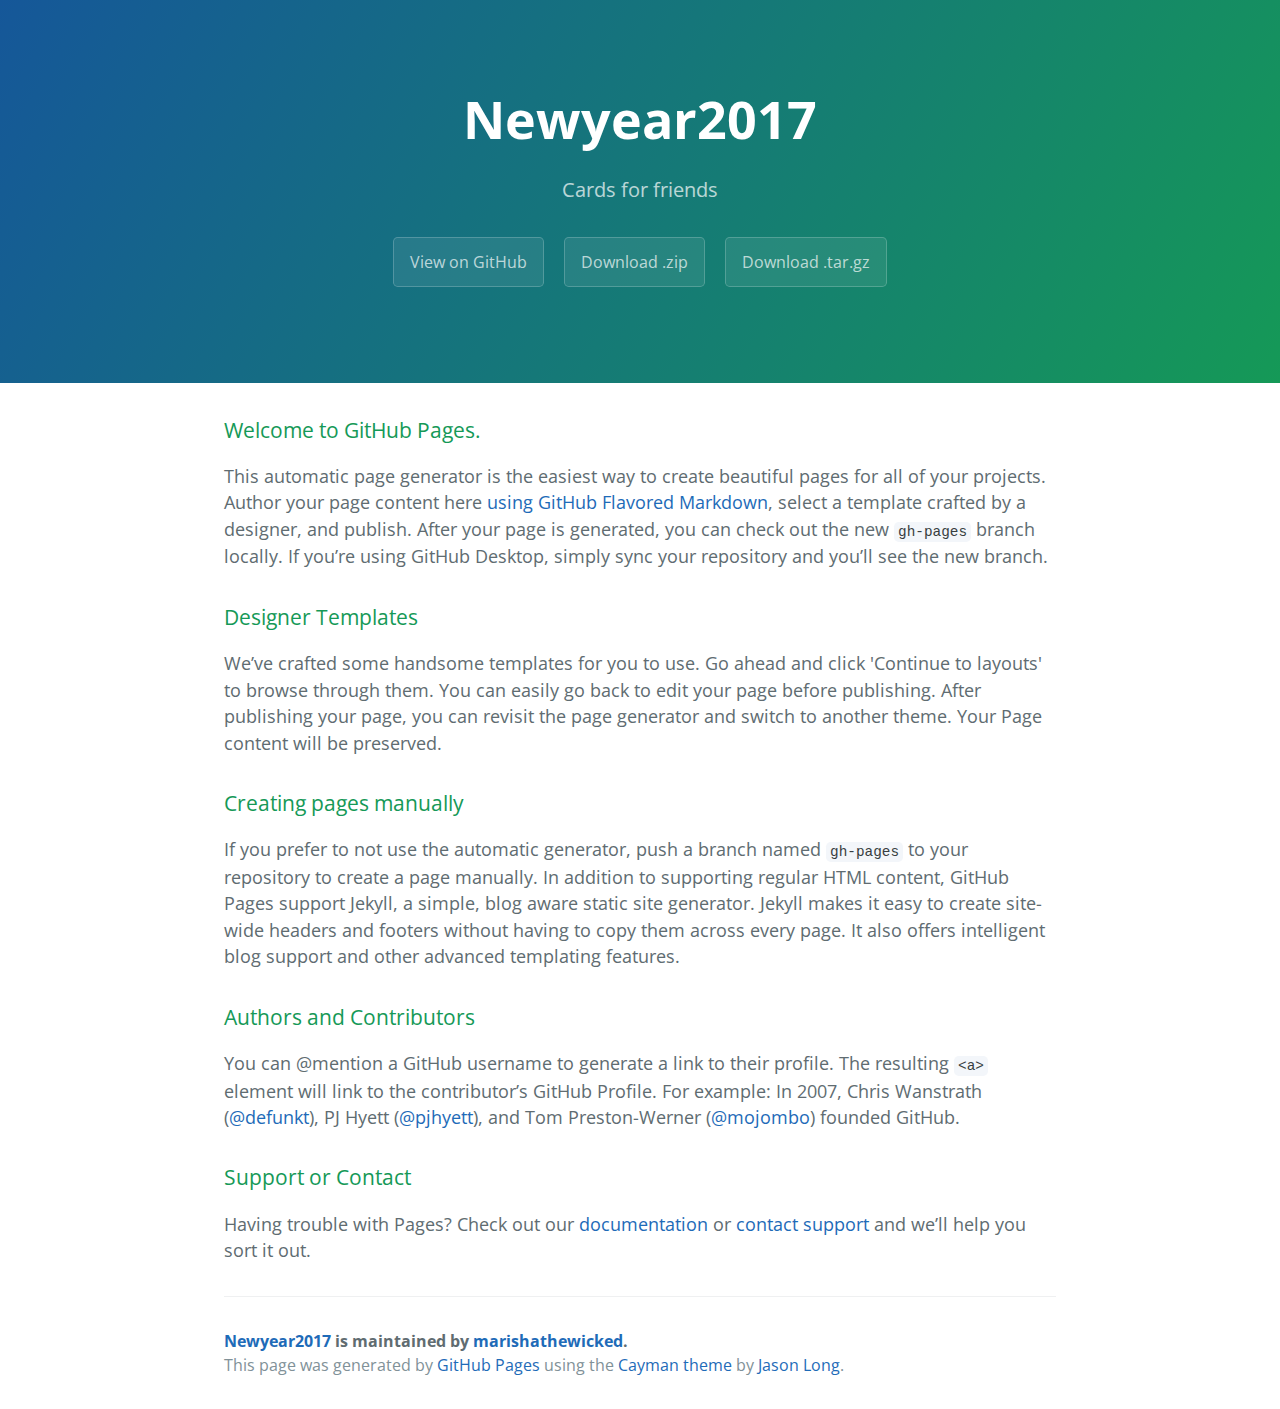
<file: index.html>
<!DOCTYPE html>
<html lang="en-us">
  <head>
    <meta charset="UTF-8">
    <title>Newyear2017 by marishathewicked</title>
    <meta name="viewport" content="width=device-width, initial-scale=1">
    <link rel="stylesheet" type="text/css" href="stylesheets/normalize.css" media="screen">
    <link href='https://fonts.googleapis.com/css?family=Open+Sans:400,700' rel='stylesheet' type='text/css'>
    <link rel="stylesheet" type="text/css" href="stylesheets/stylesheet.css" media="screen">
    <link rel="stylesheet" type="text/css" href="stylesheets/github-light.css" media="screen">
  </head>
  <body>
    <section class="page-header">
      <h1 class="project-name">Newyear2017</h1>
      <h2 class="project-tagline">Cards for friends</h2>
      <a href="https://github.com/marishathewicked/NewYear2017" class="btn">View on GitHub</a>
      <a href="https://github.com/marishathewicked/NewYear2017/zipball/master" class="btn">Download .zip</a>
      <a href="https://github.com/marishathewicked/NewYear2017/tarball/master" class="btn">Download .tar.gz</a>
    </section>

    <section class="main-content">
      <h3>
<a id="welcome-to-github-pages" class="anchor" href="#welcome-to-github-pages" aria-hidden="true"><span aria-hidden="true" class="octicon octicon-link"></span></a>Welcome to GitHub Pages.</h3>

<p>This automatic page generator is the easiest way to create beautiful pages for all of your projects. Author your page content here <a href="https://guides.github.com/features/mastering-markdown/">using GitHub Flavored Markdown</a>, select a template crafted by a designer, and publish. After your page is generated, you can check out the new <code>gh-pages</code> branch locally. If you’re using GitHub Desktop, simply sync your repository and you’ll see the new branch.</p>

<h3>
<a id="designer-templates" class="anchor" href="#designer-templates" aria-hidden="true"><span aria-hidden="true" class="octicon octicon-link"></span></a>Designer Templates</h3>

<p>We’ve crafted some handsome templates for you to use. Go ahead and click 'Continue to layouts' to browse through them. You can easily go back to edit your page before publishing. After publishing your page, you can revisit the page generator and switch to another theme. Your Page content will be preserved.</p>

<h3>
<a id="creating-pages-manually" class="anchor" href="#creating-pages-manually" aria-hidden="true"><span aria-hidden="true" class="octicon octicon-link"></span></a>Creating pages manually</h3>

<p>If you prefer to not use the automatic generator, push a branch named <code>gh-pages</code> to your repository to create a page manually. In addition to supporting regular HTML content, GitHub Pages support Jekyll, a simple, blog aware static site generator. Jekyll makes it easy to create site-wide headers and footers without having to copy them across every page. It also offers intelligent blog support and other advanced templating features.</p>

<h3>
<a id="authors-and-contributors" class="anchor" href="#authors-and-contributors" aria-hidden="true"><span aria-hidden="true" class="octicon octicon-link"></span></a>Authors and Contributors</h3>

<p>You can @mention a GitHub username to generate a link to their profile. The resulting <code>&lt;a&gt;</code> element will link to the contributor’s GitHub Profile. For example: In 2007, Chris Wanstrath (<a href="https://github.com/defunkt" class="user-mention">@defunkt</a>), PJ Hyett (<a href="https://github.com/pjhyett" class="user-mention">@pjhyett</a>), and Tom Preston-Werner (<a href="https://github.com/mojombo" class="user-mention">@mojombo</a>) founded GitHub.</p>

<h3>
<a id="support-or-contact" class="anchor" href="#support-or-contact" aria-hidden="true"><span aria-hidden="true" class="octicon octicon-link"></span></a>Support or Contact</h3>

<p>Having trouble with Pages? Check out our <a href="https://help.github.com/pages">documentation</a> or <a href="https://github.com/contact">contact support</a> and we’ll help you sort it out.</p>

      <footer class="site-footer">
        <span class="site-footer-owner"><a href="https://github.com/marishathewicked/NewYear2017">Newyear2017</a> is maintained by <a href="https://github.com/marishathewicked">marishathewicked</a>.</span>

        <span class="site-footer-credits">This page was generated by <a href="https://pages.github.com">GitHub Pages</a> using the <a href="https://github.com/jasonlong/cayman-theme">Cayman theme</a> by <a href="https://twitter.com/jasonlong">Jason Long</a>.</span>
      </footer>

    </section>

  
  </body>
</html>
</file>
<file: stylesheets/stylesheet.css>
* {
  box-sizing: border-box; }

body {
  padding: 0;
  margin: 0;
  font-family: "Open Sans", "Helvetica Neue", Helvetica, Arial, sans-serif;
  font-size: 16px;
  line-height: 1.5;
  color: #606c71; }

a {
  color: #1e6bb8;
  text-decoration: none; }
  a:hover {
    text-decoration: underline; }

.btn {
  display: inline-block;
  margin-bottom: 1rem;
  color: rgba(255, 255, 255, 0.7);
  background-color: rgba(255, 255, 255, 0.08);
  border-color: rgba(255, 255, 255, 0.2);
  border-style: solid;
  border-width: 1px;
  border-radius: 0.3rem;
  transition: color 0.2s, background-color 0.2s, border-color 0.2s; }
  .btn + .btn {
    margin-left: 1rem; }

.btn:hover {
  color: rgba(255, 255, 255, 0.8);
  text-decoration: none;
  background-color: rgba(255, 255, 255, 0.2);
  border-color: rgba(255, 255, 255, 0.3); }

@media screen and (min-width: 64em) {
  .btn {
    padding: 0.75rem 1rem; } }

@media screen and (min-width: 42em) and (max-width: 64em) {
  .btn {
    padding: 0.6rem 0.9rem;
    font-size: 0.9rem; } }

@media screen and (max-width: 42em) {
  .btn {
    display: block;
    width: 100%;
    padding: 0.75rem;
    font-size: 0.9rem; }
    .btn + .btn {
      margin-top: 1rem;
      margin-left: 0; } }

.page-header {
  color: #fff;
  text-align: center;
  background-color: #159957;
  background-image: linear-gradient(120deg, #155799, #159957); }

@media screen and (min-width: 64em) {
  .page-header {
    padding: 5rem 6rem; } }

@media screen and (min-width: 42em) and (max-width: 64em) {
  .page-header {
    padding: 3rem 4rem; } }

@media screen and (max-width: 42em) {
  .page-header {
    padding: 2rem 1rem; } }

.project-name {
  margin-top: 0;
  margin-bottom: 0.1rem; }

@media screen and (min-width: 64em) {
  .project-name {
    font-size: 3.25rem; } }

@media screen and (min-width: 42em) and (max-width: 64em) {
  .project-name {
    font-size: 2.25rem; } }

@media screen and (max-width: 42em) {
  .project-name {
    font-size: 1.75rem; } }

.project-tagline {
  margin-bottom: 2rem;
  font-weight: normal;
  opacity: 0.7; }

@media screen and (min-width: 64em) {
  .project-tagline {
    font-size: 1.25rem; } }

@media screen and (min-width: 42em) and (max-width: 64em) {
  .project-tagline {
    font-size: 1.15rem; } }

@media screen and (max-width: 42em) {
  .project-tagline {
    font-size: 1rem; } }

.main-content :first-child {
  margin-top: 0; }
.main-content img {
  max-width: 100%; }
.main-content h1, .main-content h2, .main-content h3, .main-content h4, .main-content h5, .main-content h6 {
  margin-top: 2rem;
  margin-bottom: 1rem;
  font-weight: normal;
  color: #159957; }
.main-content p {
  margin-bottom: 1em; }
.main-content code {
  padding: 2px 4px;
  font-family: Consolas, "Liberation Mono", Menlo, Courier, monospace;
  font-size: 0.9rem;
  color: #383e41;
  background-color: #f3f6fa;
  border-radius: 0.3rem; }
.main-content pre {
  padding: 0.8rem;
  margin-top: 0;
  margin-bottom: 1rem;
  font: 1rem Consolas, "Liberation Mono", Menlo, Courier, monospace;
  color: #567482;
  word-wrap: normal;
  background-color: #f3f6fa;
  border: solid 1px #dce6f0;
  border-radius: 0.3rem; }
  .main-content pre > code {
    padding: 0;
    margin: 0;
    font-size: 0.9rem;
    color: #567482;
    word-break: normal;
    white-space: pre;
    background: transparent;
    border: 0; }
.main-content .highlight {
  margin-bottom: 1rem; }
  .main-content .highlight pre {
    margin-bottom: 0;
    word-break: normal; }
.main-content .highlight pre, .main-content pre {
  padding: 0.8rem;
  overflow: auto;
  font-size: 0.9rem;
  line-height: 1.45;
  border-radius: 0.3rem; }
.main-content pre code, .main-content pre tt {
  display: inline;
  max-width: initial;
  padding: 0;
  margin: 0;
  overflow: initial;
  line-height: inherit;
  word-wrap: normal;
  background-color: transparent;
  border: 0; }
  .main-content pre code:before, .main-content pre code:after, .main-content pre tt:before, .main-content pre tt:after {
    content: normal; }
.main-content ul, .main-content ol {
  margin-top: 0; }
.main-content blockquote {
  padding: 0 1rem;
  margin-left: 0;
  color: #819198;
  border-left: 0.3rem solid #dce6f0; }
  .main-content blockquote > :first-child {
    margin-top: 0; }
  .main-content blockquote > :last-child {
    margin-bottom: 0; }
.main-content table {
  display: block;
  width: 100%;
  overflow: auto;
  word-break: normal;
  word-break: keep-all; }
  .main-content table th {
    font-weight: bold; }
  .main-content table th, .main-content table td {
    padding: 0.5rem 1rem;
    border: 1px solid #e9ebec; }
.main-content dl {
  padding: 0; }
  .main-content dl dt {
    padding: 0;
    margin-top: 1rem;
    font-size: 1rem;
    font-weight: bold; }
  .main-content dl dd {
    padding: 0;
    margin-bottom: 1rem; }
.main-content hr {
  height: 2px;
  padding: 0;
  margin: 1rem 0;
  background-color: #eff0f1;
  border: 0; }

@media screen and (min-width: 64em) {
  .main-content {
    max-width: 64rem;
    padding: 2rem 6rem;
    margin: 0 auto;
    font-size: 1.1rem; } }

@media screen and (min-width: 42em) and (max-width: 64em) {
  .main-content {
    padding: 2rem 4rem;
    font-size: 1.1rem; } }

@media screen and (max-width: 42em) {
  .main-content {
    padding: 2rem 1rem;
    font-size: 1rem; } }

.site-footer {
  padding-top: 2rem;
  margin-top: 2rem;
  border-top: solid 1px #eff0f1; }

.site-footer-owner {
  display: block;
  font-weight: bold; }

.site-footer-credits {
  color: #819198; }

@media screen and (min-width: 64em) {
  .site-footer {
    font-size: 1rem; } }

@media screen and (min-width: 42em) and (max-width: 64em) {
  .site-footer {
    font-size: 1rem; } }

@media screen and (max-width: 42em) {
  .site-footer {
    font-size: 0.9rem; } }
</file>
<file: stylesheets/github-light.css>
/*
The MIT License (MIT)

Copyright (c) 2016 GitHub, Inc.

Permission is hereby granted, free of charge, to any person obtaining a copy
of this software and associated documentation files (the "Software"), to deal
in the Software without restriction, including without limitation the rights
to use, copy, modify, merge, publish, distribute, sublicense, and/or sell
copies of the Software, and to permit persons to whom the Software is
furnished to do so, subject to the following conditions:

The above copyright notice and this permission notice shall be included in all
copies or substantial portions of the Software.

THE SOFTWARE IS PROVIDED "AS IS", WITHOUT WARRANTY OF ANY KIND, EXPRESS OR
IMPLIED, INCLUDING BUT NOT LIMITED TO THE WARRANTIES OF MERCHANTABILITY,
FITNESS FOR A PARTICULAR PURPOSE AND NONINFRINGEMENT. IN NO EVENT SHALL THE
AUTHORS OR COPYRIGHT HOLDERS BE LIABLE FOR ANY CLAIM, DAMAGES OR OTHER
LIABILITY, WHETHER IN AN ACTION OF CONTRACT, TORT OR OTHERWISE, ARISING FROM,
OUT OF OR IN CONNECTION WITH THE SOFTWARE OR THE USE OR OTHER DEALINGS IN THE
SOFTWARE.

*/

.pl-c /* comment */ {
  color: #969896;
}

.pl-c1 /* constant, variable.other.constant, support, meta.property-name, support.constant, support.variable, meta.module-reference, markup.raw, meta.diff.header */,
.pl-s .pl-v /* string variable */ {
  color: #0086b3;
}

.pl-e /* entity */,
.pl-en /* entity.name */ {
  color: #795da3;
}

.pl-smi /* variable.parameter.function, storage.modifier.package, storage.modifier.import, storage.type.java, variable.other */,
.pl-s .pl-s1 /* string source */ {
  color: #333;
}

.pl-ent /* entity.name.tag */ {
  color: #63a35c;
}

.pl-k /* keyword, storage, storage.type */ {
  color: #a71d5d;
}

.pl-s /* string */,
.pl-pds /* punctuation.definition.string, string.regexp.character-class */,
.pl-s .pl-pse .pl-s1 /* string punctuation.section.embedded source */,
.pl-sr /* string.regexp */,
.pl-sr .pl-cce /* string.regexp constant.character.escape */,
.pl-sr .pl-sre /* string.regexp source.ruby.embedded */,
.pl-sr .pl-sra /* string.regexp string.regexp.arbitrary-repitition */ {
  color: #183691;
}

.pl-v /* variable */ {
  color: #ed6a43;
}

.pl-id /* invalid.deprecated */ {
  color: #b52a1d;
}

.pl-ii /* invalid.illegal */ {
  color: #f8f8f8;
  background-color: #b52a1d;
}

.pl-sr .pl-cce /* string.regexp constant.character.escape */ {
  font-weight: bold;
  color: #63a35c;
}

.pl-ml /* markup.list */ {
  color: #693a17;
}

.pl-mh /* markup.heading */,
.pl-mh .pl-en /* markup.heading entity.name */,
.pl-ms /* meta.separator */ {
  font-weight: bold;
  color: #1d3e81;
}

.pl-mq /* markup.quote */ {
  color: #008080;
}

.pl-mi /* markup.italic */ {
  font-style: italic;
  color: #333;
}

.pl-mb /* markup.bold */ {
  font-weight: bold;
  color: #333;
}

.pl-md /* markup.deleted, meta.diff.header.from-file */ {
  color: #bd2c00;
  background-color: #ffecec;
}

.pl-mi1 /* markup.inserted, meta.diff.header.to-file */ {
  color: #55a532;
  background-color: #eaffea;
}

.pl-mdr /* meta.diff.range */ {
  font-weight: bold;
  color: #795da3;
}

.pl-mo /* meta.output */ {
  color: #1d3e81;
}
</file>
